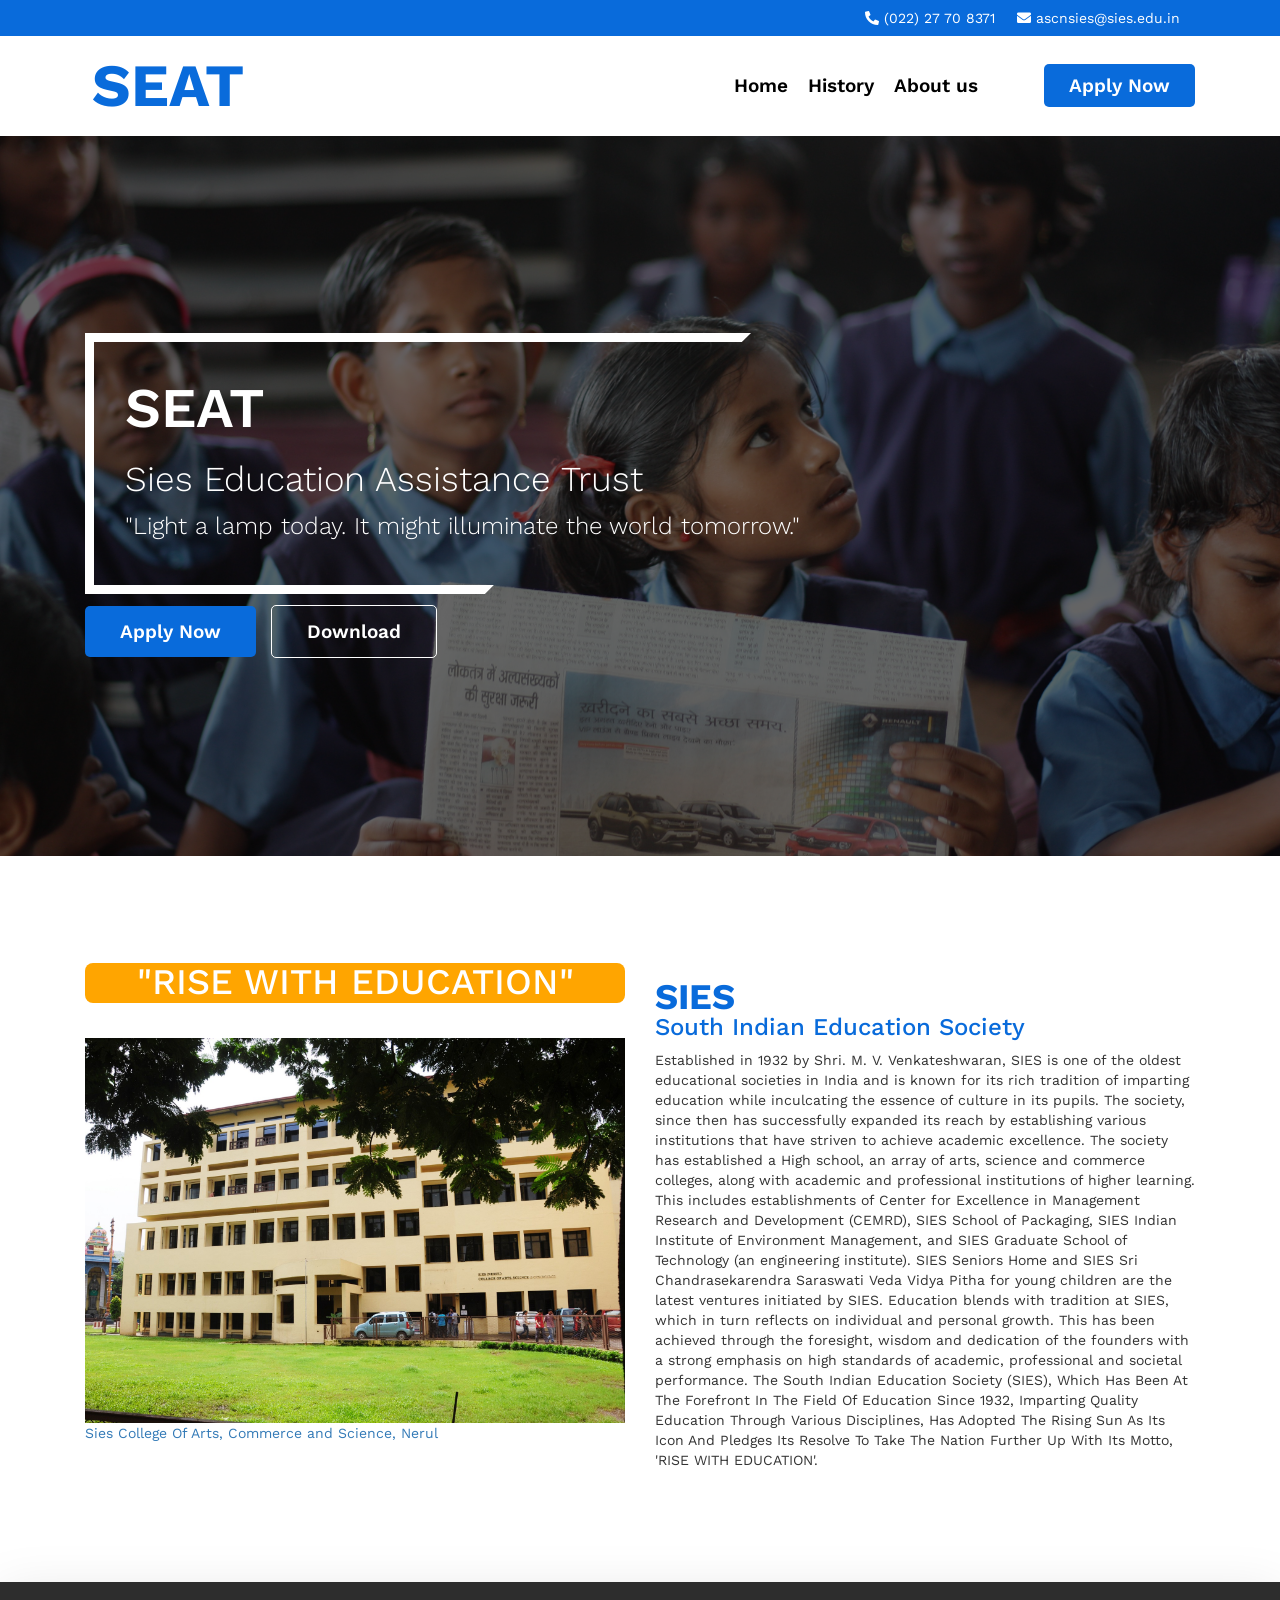
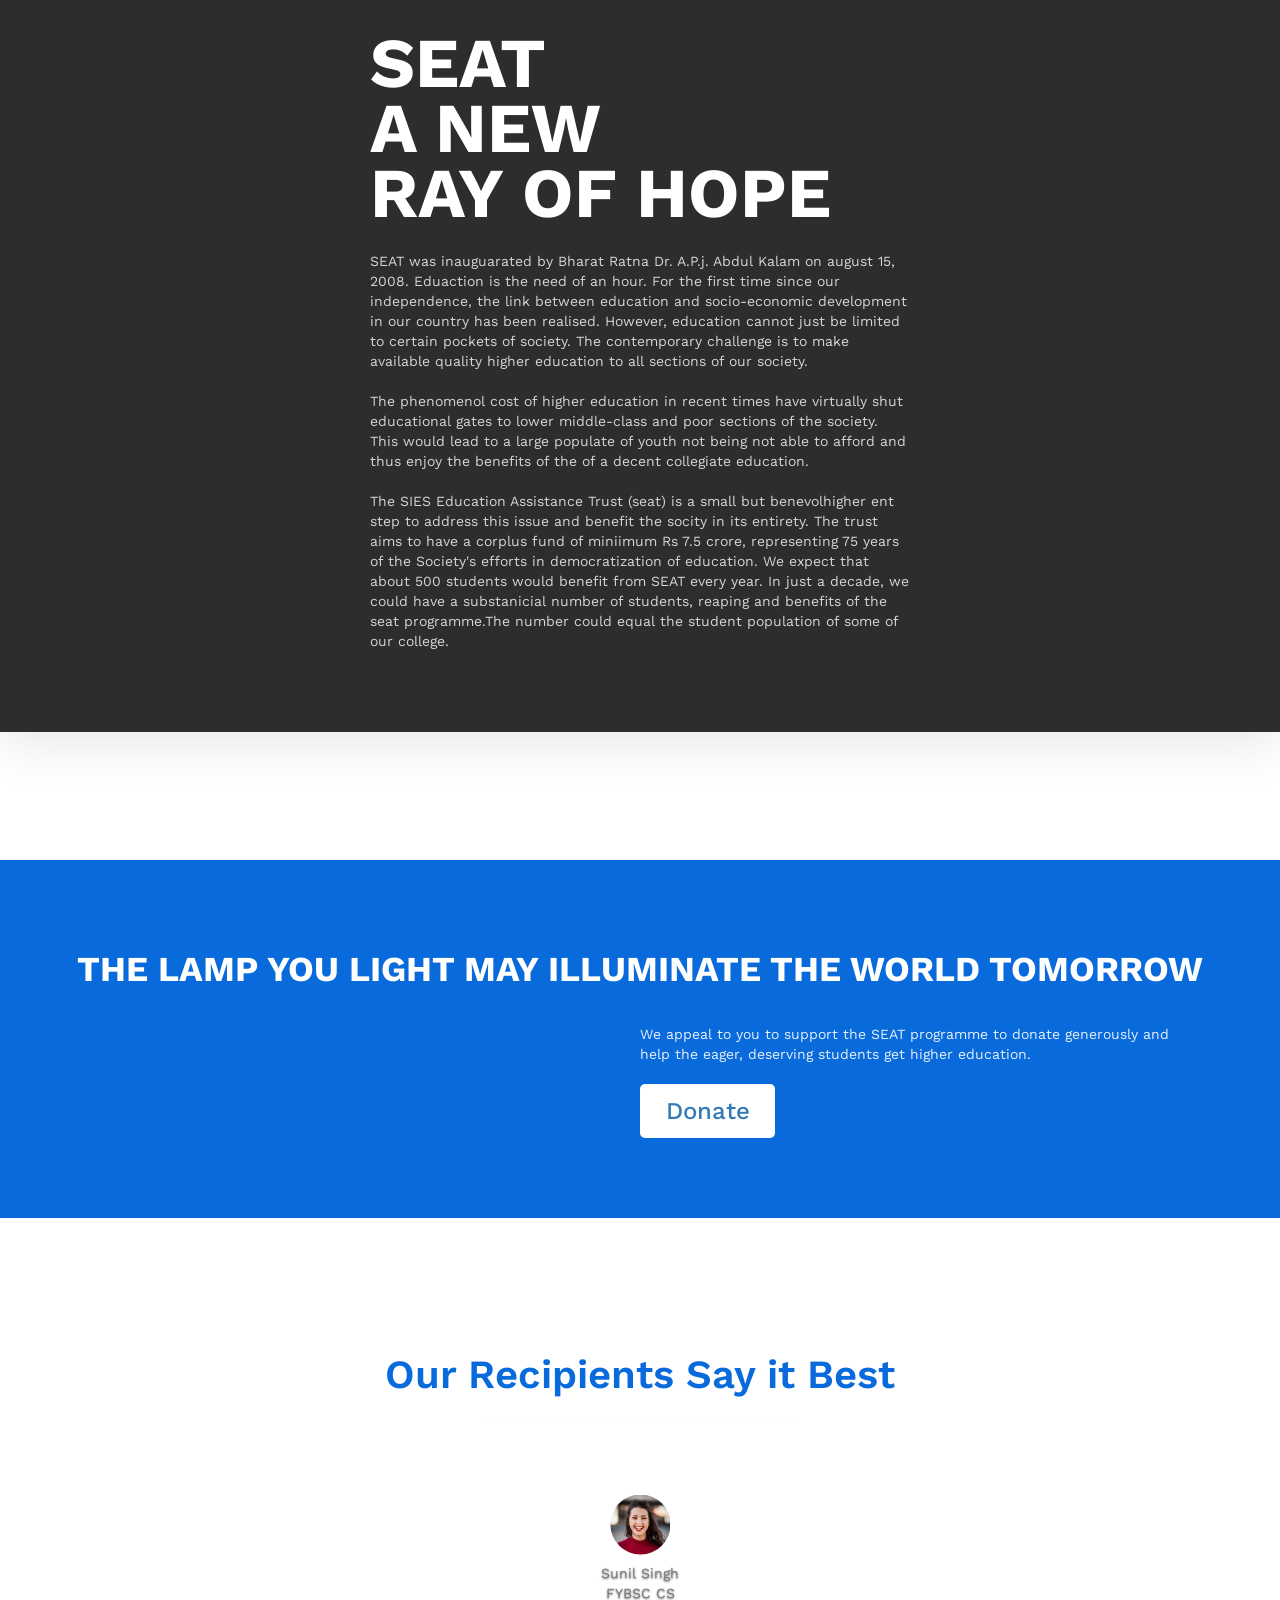
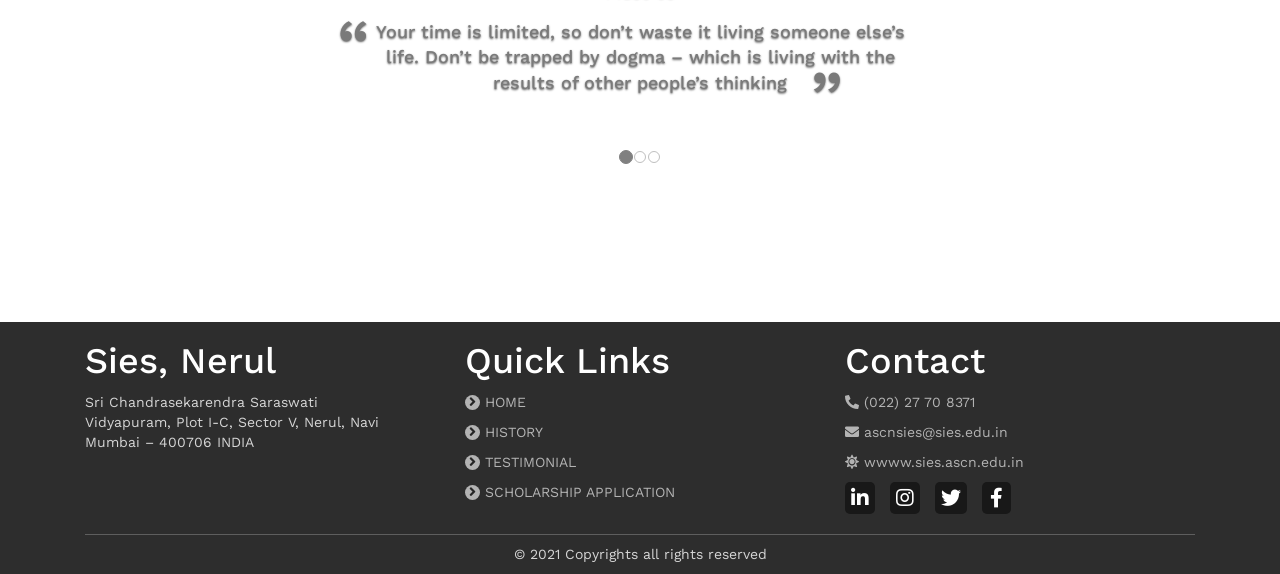
<file: index.html>
<!DOCTYPE html>
<html lang="en">

<head>
    <meta charset="UTF-8" />
    <meta http-equiv="X-UA-Compatible" content="IE=edge" />
    <meta name="viewport" content="width=device-width, initial-scale=1.0" />
    <title>Seat</title>

    <!-- 
        Fontawesome icons
     -->
    <link rel="stylesheet" href="https://cdnjs.cloudflare.com/ajax/libs/font-awesome/5.15.4/css/all.min.css"
        integrity="sha512-1ycn6IcaQQ40/MKBW2W4Rhis/DbILU74C1vSrLJxCq57o941Ym01SwNsOMqvEBFlcgUa6xLiPY/NS5R+E6ztJQ=="
        crossorigin="anonymous" referrerpolicy="no-referrer" />


    <!-- 
        Custom css
    -->
    <link rel="stylesheet" href="css/index.css">


    <!-- 
        Bootstrap 
     -->
    <link href="https://cdn.jsdelivr.net/npm/bootstrap@5.0.2/dist/css/bootstrap.min.css" rel="stylesheet"
        integrity="sha384-EVSTQN3/azprG1Anm3QDgpJLIm9Nao0Yz1ztcQTwFspd3yD65VohhpuuCOmLASjC" crossorigin="anonymous">

    <!-- 
        Google fonts
     -->
    <link rel="preconnect" href="https://fonts.googleapis.com">
    <link rel="preconnect" href="https://fonts.gstatic.com" crossorigin>
    <link
        href="https://fonts.googleapis.com/css2?family=Work+Sans:ital,wght@0,100;0,200;0,300;0,400;0,500;0,600;0,700;1,200&display=swap"
        rel="stylesheet">


    <!-- 
        Owl Carousel for home page slider 
     -->
    <link rel='stylesheet' href='https://cdnjs.cloudflare.com/ajax/libs/OwlCarousel2/2.3.4/assets/owl.carousel.min.css'>
    <link rel='stylesheet'
        href='https://cdnjs.cloudflare.com/ajax/libs/OwlCarousel2/2.3.4/assets/owl.theme.default.css'>
    <link rel='stylesheet' href='https://cdnjs.cloudflare.com/ajax/libs/animate.css/3.7.0/animate.min.css'>
    <link rel='stylesheet' href='https://cdnjs.cloudflare.com/ajax/libs/twitter-bootstrap/4.3.1/css/bootstrap.min.css'>


    <!-- 
         Owl Crousel for testimonial Section
      -->
    <link rel='stylesheet' href='https://fontawesome.io/assets/font-awesome/css/font-awesome.css'>
    <link rel='stylesheet' href='https://maxcdn.bootstrapcdn.com/bootstrap/3.3.6/css/bootstrap.min.css'>
    <link rel='stylesheet' href='https://cdnjs.cloudflare.com/ajax/libs/animate.css/3.5.2/animate.min.css'>


</head>

<body>

    <!-- 
        Home Page Top header
     -->
    <div class="init-header-top" id="home">
        <div class="container">
            <div class="row">
                <div class="init-header-top-content">
                    <a href="#call"><i class="fas fa-phone-alt init-shift"></i></i>(022) 27 70 8371</a>
                    <a href="#email"><i class="fas fa-envelope init-shift" id="ad"></i>ascnsies@sies.edu.in</a>
                </div>
            </div>
        </div>
    </div>



    <!-- 
        Home Page Navigation Bar 
     -->
    <div class="init-nav-header">
        <div class="container">
            <div class="row">
                <div class="col-6 col-sm-6 col-md-3 col-lg-3 col-xl-3 col-xxl-3 logo">
                    <p class="my-auto">SEAT</p>
                </div>
                <div
                    class="col-6 col-sm-6 col-md-9 col-xl-9 col-xxl-9 d-flex flex-row  justify-content-end align-items-center">
                    <div class="init-nav">
                        <ul class="my-auto">
                            <li>
                                <a href="#home">Home</a>
                            </li>
                            <li>
                                <a href="#history">History</a>
                            </li>
                            <li>
                                <a href="#about">About us</a>
                            </li>
                        </ul>
                    </div>
                    <div class="init-apply-btn">
                        <a href="signup.php">Apply Now</a>
                    </div>
                </div>
            </div>
        </div>
    </div>



    <!-- 
        Home Page Slider usign owl crousel 
     -->
    <header>
        <div class="owl-carousel owl-theme">
            <div class="item">
                <img src="potrait/students.jpg" alt="images not found">
                <div class="cover">
                    <div class="container">
                        <div class="header-content">
                            <div class="line"></div>
                            <h2>SEAT</h2>
                            <h1>Sies Education Assistance Trust</h1>
                            <h4>"Light a lamp today. It might illuminate the world tomorrow."</h4>
                        </div>
                        <div class="init-home-btn">
                            <a href="signup.php">Apply Now</a>
                        </div>
                        <div class="init-home-down-btn mx-3">
                            <a href="potrait/Seat_Scholarship_form.pdf" download="Seat_Scholarship-form">Download</a>
                        </div>
                    </div>
                </div>
            </div>
            <div class="item">
                <img src="potrait/edit.jpg" alt="images not found">
                <div class="cover">
                    <div class="container">
                        <div class="header-content">
                            <div class="line animated bounceInLeft"></div>
                            <h2>SIES</h2>
                            <h1>Rise With Education</h1>
                            <h4>Education is like the Morning Sun. As the Sun rises and brightens up the entire
                                stratosphere, so does right education</h4>
                        </div>
                        <div class="init-home-btn">
                            <a href="signup.php">Apply Now</a>
                        </div>
                        <div class="init-home-down-btn mx-3">
                            <a href="potrait/Seat_Scholarship_form.pdf" download="Seat_Scholarship-form">Download</a>
                        </div>
                    </div>
                </div>
            </div>
        </div>
    </header>



    <!-- 
        About Sies short Section
     -->
    <div class="init-history" id="history">
        <div class="container">
            <div class="row">
                <div class="col-12 col-sm-12 col-md-6 col-lg-6 col-xl-6 col-xxl-6">
                    <h1 class="text-center my-2 init-history-head">"RISE WITH EDUCATION"</h1>
                    <figure>
                        <img src="potrait/col.jpg" alt="" class="img-fluid mt-5">
                    </figure>
                    <a href="http://www.siesascn.edu.in/" class="figure-caption-head">Sies College Of Arts, Commerce and
                        Science, Nerul</a>
                </div>
                <div class="init-history-content col-12 col-sm-12 col-md-6 col-lg-6 col-xl-6 col-xxl-6">
                    <h1>SIES</h1>
                    <h3>South Indian Education Society</h3>
                    <p>Established in 1932 by Shri. M. V. Venkateshwaran, SIES is one of the oldest educational
                        societies in India and is
                        known for its rich tradition of imparting education while inculcating the essence of culture in
                        its pupils.
                        The society, since then has successfully expanded its reach by establishing various institutions
                        that have striven
                        to achieve academic excellence. The society has established a High school, an array of arts,
                        science and commerce colleges, along with academic
                        and professional institutions of higher learning. This includes establishments of Center for
                        Excellence in Management
                        Research and Development (CEMRD), SIES School of Packaging, SIES Indian Institute of Environment
                        Management, and SIES
                        Graduate School of Technology (an engineering institute). SIES Seniors Home and SIES Sri
                        Chandrasekarendra Saraswati
                        Veda Vidya Pitha for young children are the latest ventures initiated by SIES. Education blends
                        with tradition at
                        SIES, which in turn reflects on individual and personal growth. This has been achieved through
                        the foresight,
                        wisdom and dedication of the founders with a strong emphasis on high standards of academic,
                        professional and
                        societal performance. The South Indian Education Society (SIES), Which Has Been At The Forefront
                        In The Field Of Education Since 1932,
                        Imparting Quality Education Through Various Disciplines, Has Adopted The Rising Sun As Its Icon
                        And Pledges
                        Its Resolve To Take The Nation Further Up With Its Motto, 'RISE WITH EDUCATION'.
                    </p>
                </div>
            </div>
        </div>
    </div>


    <!-- 
        About Seat Section
     -->
    <div class="init-seat-section" id="about">
        <div class="container">
            <div class="row">
                <div class="col-10 col-sm-10 col-md-6 col-lg-6 col-xl-6 init-seat-header m-auto">
                    <h1>SEAT</h1>
                    <P>A NEW</P>
                    <h2>RAY OF HOPE</h2>
                </div>
            </div>
        </div>
        <div class="container">
            <div class="row">
                <div class="col-12 col-sm-12 col-md-6 col-lg-6 col-xl-6 col-xxl-6 init-seat-content m-auto">
                    <p>SEAT was inauguarated by Bharat Ratna Dr. A.P.j. Abdul Kalam on august 15, 2008.
                        Eduaction is the need of an hour. For the first time since our independence, the link between
                        education and socio-economic development in our country has been realised. However, education
                        cannot just be limited to certain pockets of society. The contemporary challenge is to make
                        available quality higher education to all sections of our society.</p>
                    <p>The phenomenol cost of higher education in recent times have virtually shut educational gates to
                        lower middle-class and poor sections of the society. This would lead to a large populate of
                        youth not being not able to afford and thus enjoy the benefits of the of a decent collegiate
                        education.</p>
                    <p class="init-seat-para">The SIES Education Assistance Trust (seat) is a small but benevolhigher
                        ent step
                        to address this issue
                        and benefit the socity in its entirety. The trust aims to have a corplus fund of miniimum Rs 7.5
                        crore, representing 75 years of the Society's efforts in democratization of education. We expect
                        that about 500 students would benefit from SEAT every year. In just a decade, we could have a
                        substanicial number of students, reaping and benefits of the seat programme.The number could
                        equal the student population of some of our college.
                    </p>
                </div>
            </div>
        </div>
    </div>



    <!-- 
        Appeal section 
     -->
    <div class="init-appeal-section">
        <div class="init-appeal-content">
            <h4>THE LAMP YOU LIGHT MAY ILLUMINATE THE WORLD TOMORROW</h4>
            <p>We appeal to you to support the SEAT programme to donate generously and help the eager, deserving
                students
                get higher education.
            </p>
            <div class="donate-btn my-5">
                <a href="#donate">Donate</a>
            </div>
        </div>
    </div>



    <!-- 
        Testimonial Section
     -->
    <div class="init-testimonial" id="testimonial">
        <div class="init-testimonial-head">
            <p class="mx-auto text-center">Our Recipients Say it Best</p>
            <hr class="mx-auto init-width-dimension">
        </div>
        <div id="img-carousel" data-ride="carousel" class="carousel slide">
            <ol class="carousel-indicators">
                <li data-target="#img-carousel" data-slide-to="0" class="active"></li>
                <li data-target="#img-carousel" data-slide-to="1"></li>
                <li data-target="#img-carousel" data-slide-to="2"></li>
            </ol>
            <div role="listbox" class="carousel-inner">
                <div class="item active">
                    <div class="carousel-caption">
                        <div class="init-testimonial-profile mx-auto">
                            <figure>
                                <img class="animated fadeInRight" src="potrait/new1.jpg" alt="">
                            </figure>
                            
                        </div>
                        <div class="name animated fadeInRight">Sunil Singh</div>
                        <div class="desc animated fadeInRight">FYBSC CS</div>
                        <p class="animated fadeInRight">Your time is limited, so don’t waste it living someone else’s
                            life. Don’t be trapped by dogma – which is living with the results of other people’s
                            thinking</p>
                    </div>
                </div>
                <div class="item">
                    <div class="carousel-caption">
                        <div class="init-testimonial-profile mx-auto ">
                            <figure>
                                <img class=" animated fadeInRight" src="potrait/new1.jpg" alt="">
                            </figure>
                        </div>
                        <div class="name animated fadeInRight">Sunil Singh</div>
                        <div class="desc animated fadeInRight">FYBSC CS</div>
                        <p class="animated fadeInRight">Your time is limited, so don’t waste it living someone else’s
                            life. Don’t be trapped by dogma – which is living with the results of other people’s
                            thinking</p>
                    </div>
                </div>
                <div class="item">
                    <div class="carousel-caption">
                        <div class="init-testimonial-profile mx-auto ">
                            <figure>
                                <img class="animated fadeInRight" src="potrait/new1.jpg" alt="">
                            </figure>
                        </div>
                        <div class="name animated fadeInRight">Sunil Singh</div>
                        <div class="desc animated fadeInRight">FYBSC CS</div>
                        <p class="animated fadeInRight">Your time is limited, so don’t waste it living someone else’s
                            life. Don’t be trapped by dogma – which is living with the results of other people’s
                            thinking
                        </p>
                    </div>
                </div>
            </div>
            <a href="#img-carousel" role="button" data-slide="prev" class="left carousel-control"><i aria-hidden="true"
                    class="fa fa-chevron-left"></i><span class="sr-only">Previous</span></a>
            <a href="#img-carousel" role="button" data-slide="next" class="right carousel-control"><i aria-hidden="true"
                    class="fa fa-chevron-right"></i><span class="sr-only">Next</span></a>
        </div>
    </div>



    <!-- 
        Footer
     -->
    <footer>
        <div class="container">
            <div class="row">
                <div class="col-12 col-sm-12 col-md-4 col-lg-4 col-xl-4 col-xxlg init-footer-content">
                    <h1>Sies, Nerul</h1>
                    <P class="pr-5">Sri Chandrasekarendra Saraswati Vidyapuram, Plot I-C, Sector V, Nerul, Navi Mumbai – 400706
                        INDIA</P>
                </div>
                <div class="col-12 col-sm-12 col-md-4 col-lg-4 col-xl-4 col-xxlg init-footer-content">
                    <h1>Quick Links</h1>
                    <p><a class="init-footer-links" href="#home"><i class="fas fa-angle-right"></i> HOME</a></P>
                    <p><a class="init-footer-links" href="#history"><i class="fas fa-angle-right"></i> HISTORY</a></P>
                    <p><a class="init-footer-links"  href="#testimonial"><i class="fas fa-angle-right"></i> TESTIMONIAL</a></P>
                    <p><a class="init-footer-links"  href="#apply"><i class="fas fa-angle-right"></i> SCHOLARSHIP APPLICATION</a></P> 
                </div>
                <div class="col-12 col-sm-12 col-md-4 col-lg-4 col-xl-4 col-xxlg init-footer-content init-footer-contact">
                    <h1>Contact</h1>
                    <p><a href="#call"><i class="fas fa-phone-alt"></i></i> (022) 27 70 8371</a></p>
                    <p><a href="#email"><i class="fas fa-envelope"></i> ascnsies@sies.edu.in</a></p>
                    <p><a href="http://www.siesascn.edu.in/"><i class="fas fa-sun"></i> wwww.sies.ascn.edu.in</a></p>
                    <div class="init-social-icons">
                        <a class="init-footer-icons" href=""><i class="fab fa-linkedin-in link"></i></a>
                        <a class="init-footer-icons ml-3" href=""><i class="fab fa-instagram insta"></i></a>
                        <a class="init-footer-icons ml-3" href=""><i class="fab fa-twitter tweet"></i></a>
                        <a class="init-footer-icons ml-3" href=""><i class="fab fa-facebook-f face"></i></a>
                    </div>
                </div>
            </div>
            <hr class="init-footer-width">
            <p class="init-footer-reserved text-center">&#169 2021 Copyrights all rights reserved</p>
        </div>
    </footer>
    
            



    <!--
        Bootstrap Bundle with Popper optional with bootstrap 5 
     -->
    <script src="https://cdn.jsdelivr.net/npm/bootstrap@5.0.2/dist/js/bootstrap.bundle.min.js"
        integrity="sha384-MrcW6ZMFYlzcLA8Nl+NtUVF0sA7MsXsP1UyJoMp4YLEuNSfAP+JcXn/tWtIaxVXM"
        crossorigin="anonymous"></script>

    <!-- 
        For Home page slider 
     -->
    <script src='https://cdnjs.cloudflare.com/ajax/libs/jquery/3.3.1/jquery.min.js'></script>
    <script src='https://cdnjs.cloudflare.com/ajax/libs/OwlCarousel2/2.3.4/owl.carousel.js'></script>
    <script src='https://cdnjs.cloudflare.com/ajax/libs/twitter-bootstrap/4.3.1/js/bootstrap.min.js'></script>


    <!-- 
        Extenal Custom javascript File 
     -->
    <script src="script.js"></script>


    <!-- 
        For Testimonial slider
     -->
    <script src='https://code.jquery.com/jquery-2.2.4.min.js'></script>
    <script src='https://cdnjs.cloudflare.com/ajax/libs/twitter-bootstrap/3.3.7/js/bootstrap.min.js'></script>
</body>

</html>
</file>
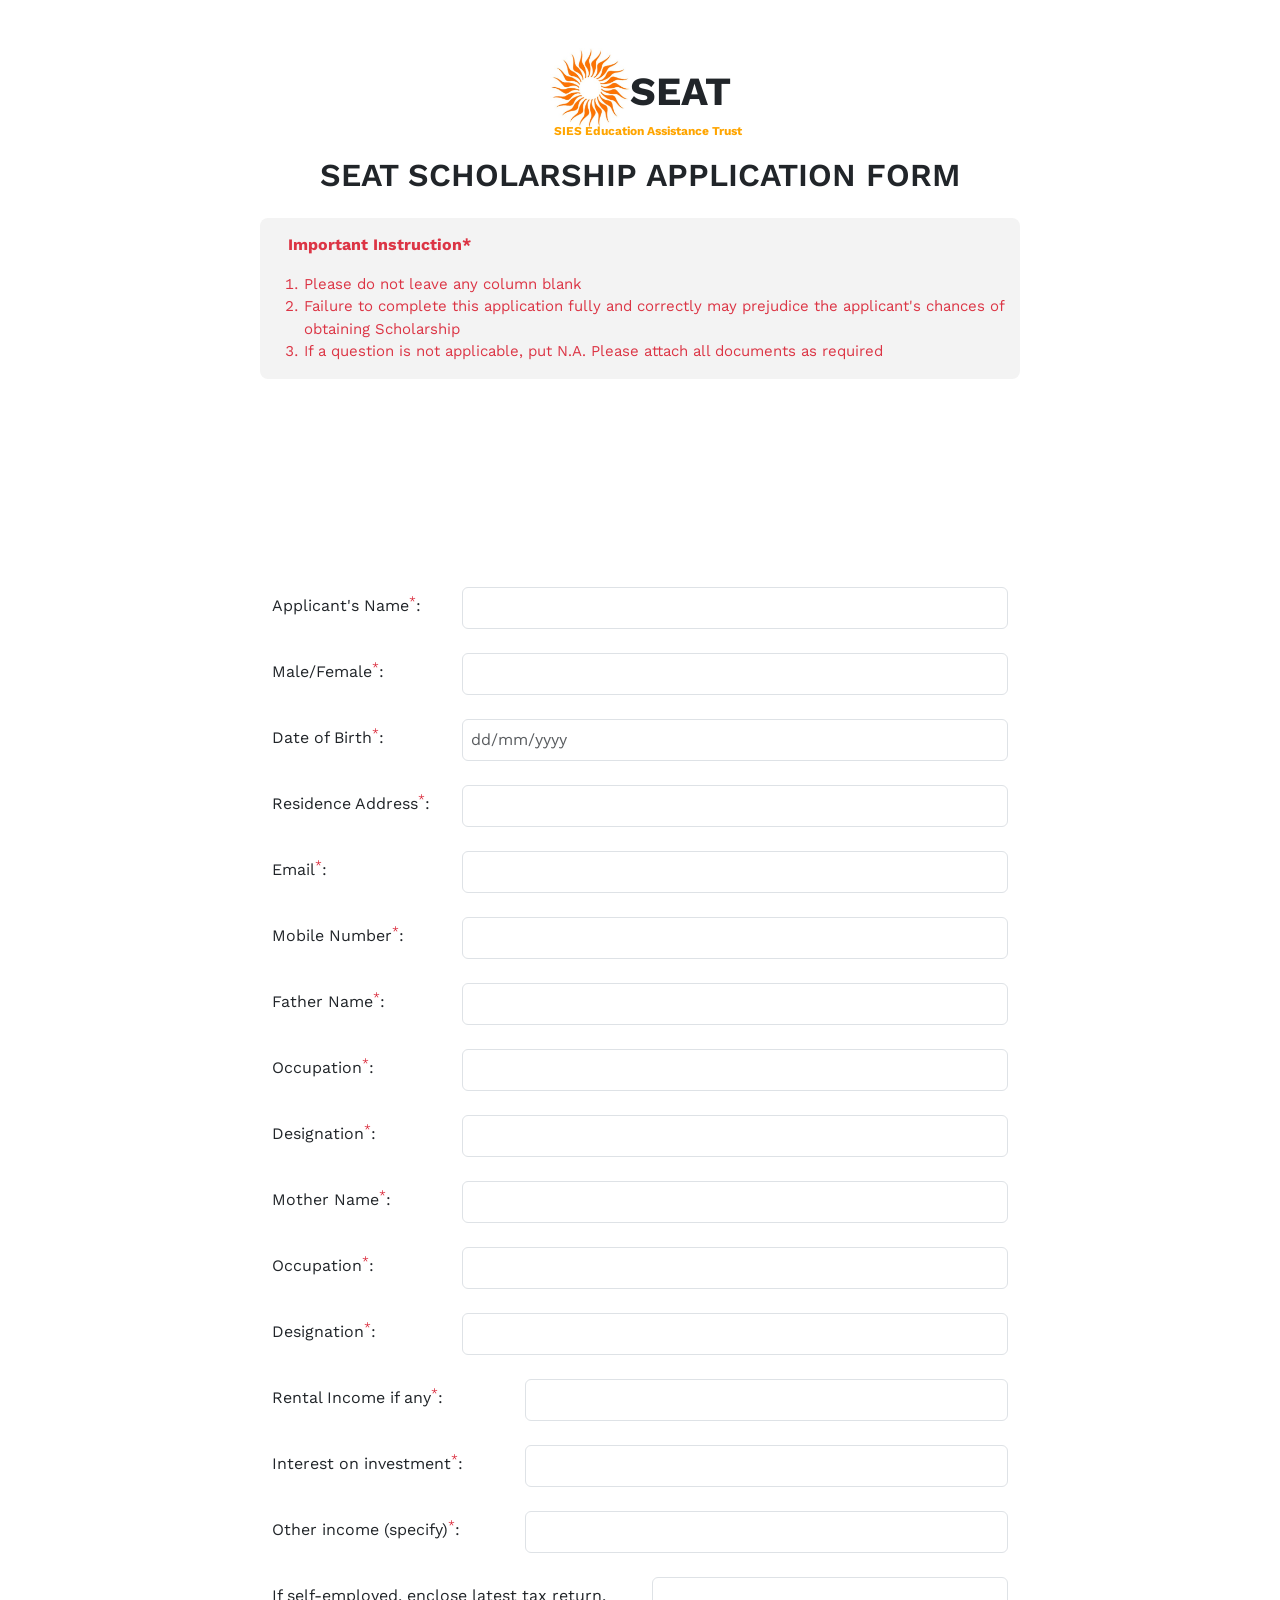
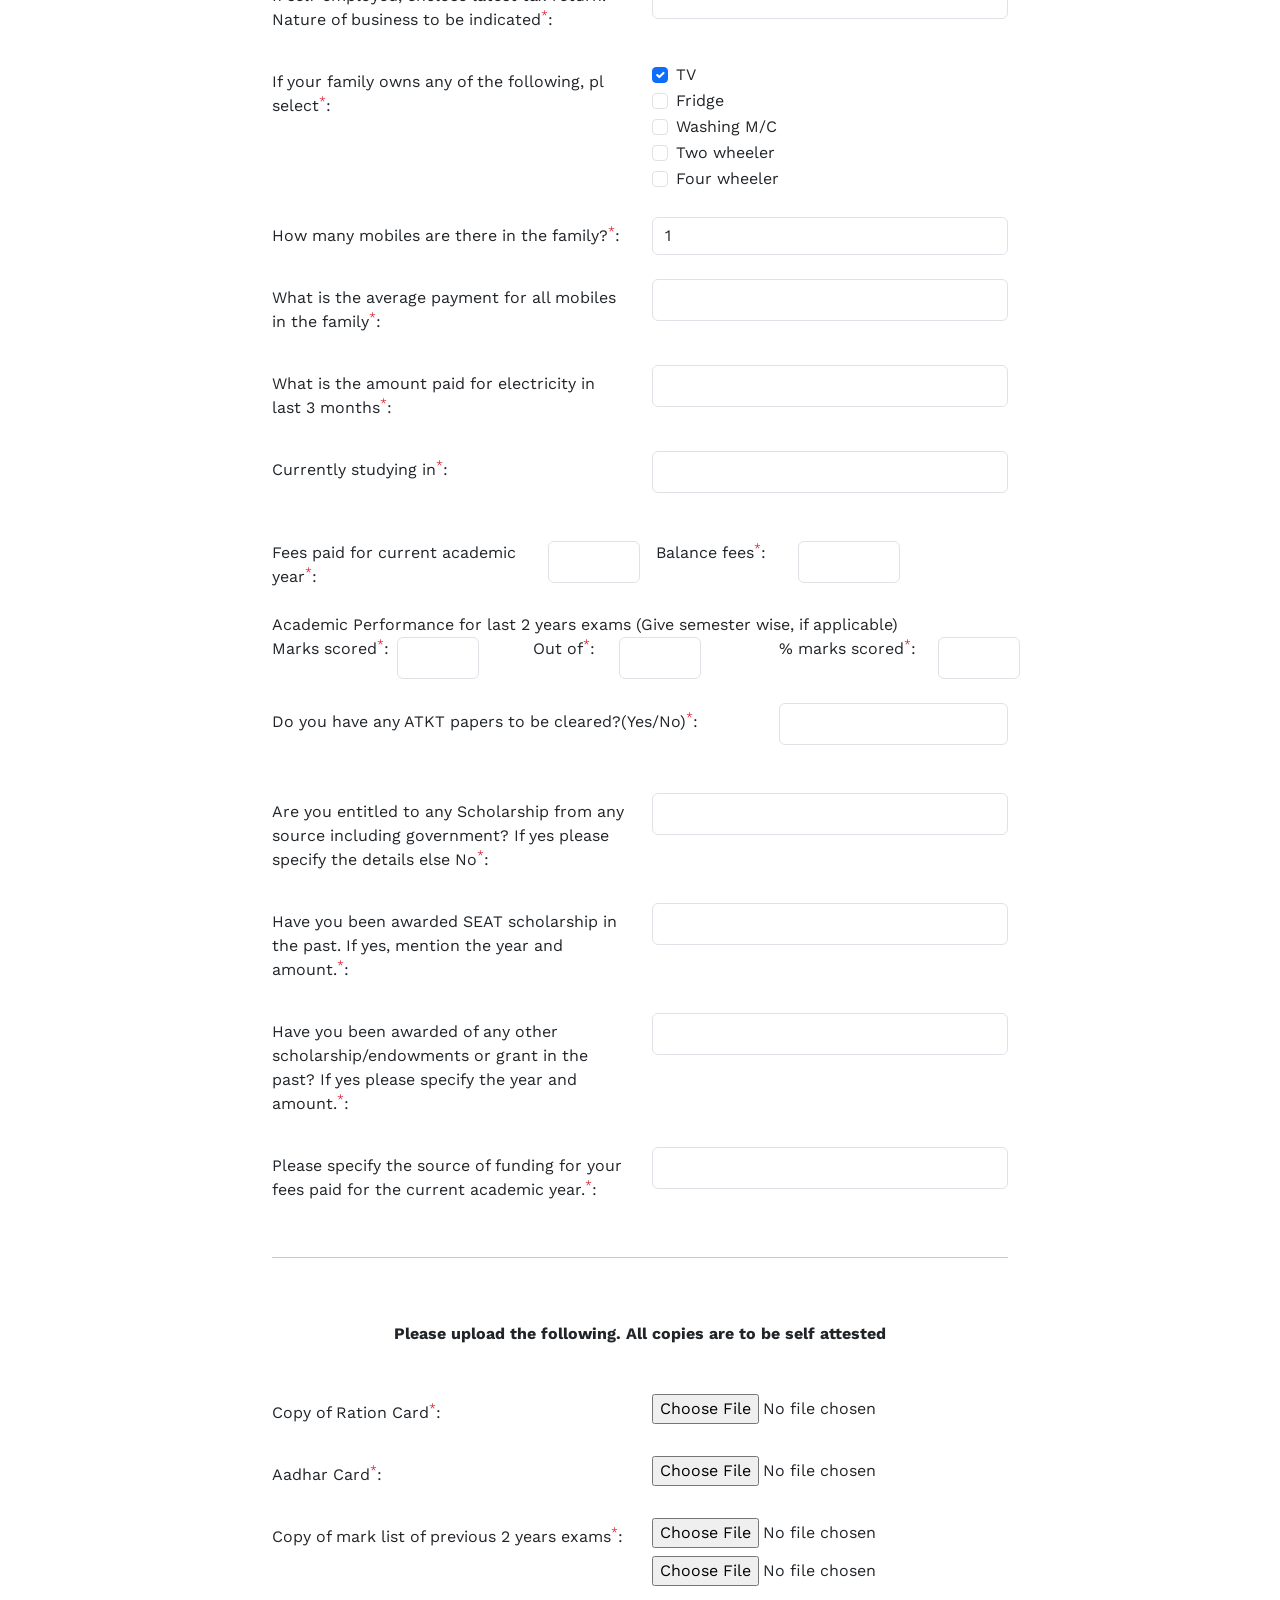
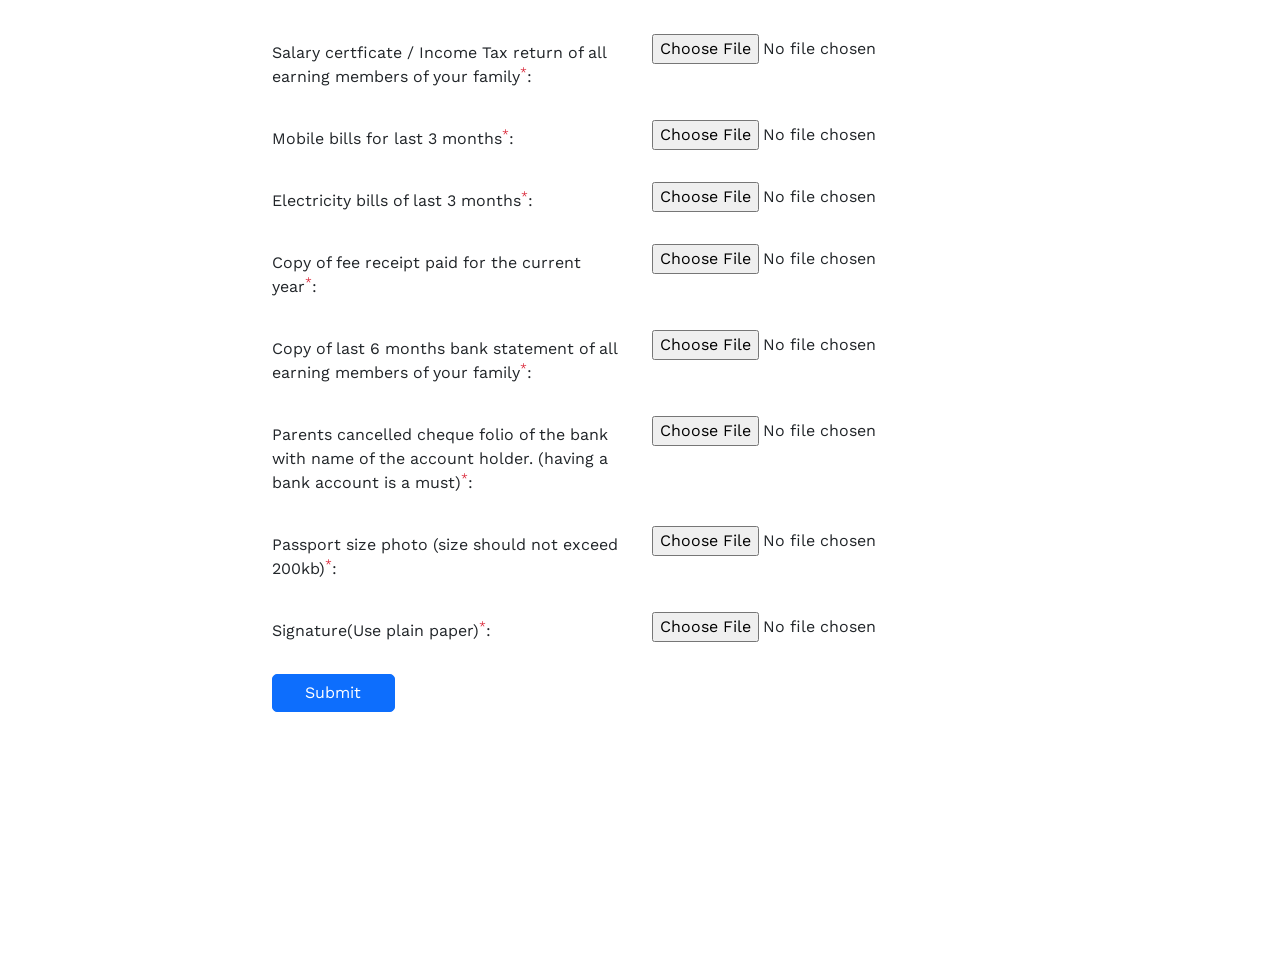
<file: application.html>
<!DOCTYPE html>
<html lang="en">

<head>
    <meta charset="UTF-8">
    <meta http-equiv="X-UA-Compatible" content="IE=edge">
    <meta name="viewport" content="width=device-width, initial-scale=1.0">
    <title>seat application</title>

    <!-- 
        Fontawesome icons
     -->
    <link rel="stylesheet" href="https://cdnjs.cloudflare.com/ajax/libs/font-awesome/5.15.4/css/all.min.css"
        integrity="sha512-1ycn6IcaQQ40/MKBW2W4Rhis/DbILU74C1vSrLJxCq57o941Ym01SwNsOMqvEBFlcgUa6xLiPY/NS5R+E6ztJQ=="
        crossorigin="anonymous" referrerpolicy="no-referrer" />


    <!-- 
        Custom css
    -->
    <link rel="stylesheet" href="css/index.css">


    <!-- 
        Bootstrap 
     -->
    <link href="https://cdn.jsdelivr.net/npm/bootstrap@5.0.2/dist/css/bootstrap.min.css" rel="stylesheet"
        integrity="sha384-EVSTQN3/azprG1Anm3QDgpJLIm9Nao0Yz1ztcQTwFspd3yD65VohhpuuCOmLASjC" crossorigin="anonymous">

    <!-- 
        Google fonts
     -->
    <link rel="preconnect" href="https://fonts.googleapis.com">
    <link rel="preconnect" href="https://fonts.gstatic.com" crossorigin>
    <link
        href="https://fonts.googleapis.com/css2?family=Work+Sans:ital,wght@0,100;0,200;0,300;0,400;0,500;0,600;0,700;1,200&display=swap"
        rel="stylesheet">
</head>

<body>
    <div class="init-app-titl mt-5">
        <div class="container">
            <div class="row">
                <div class="init-app-title-top col-sm-10 col-md-6 mx-auto">
                    <div class="init-app-img">
                        <figure>
                            <img src="potrait/slogo.jpg" alt="">
                        </figure>
                    </div>
                    <div class="init-app-title-name">
                        <h1>SEAT</h1>
                    </div>
                </div>
                <div class="init-app-sm-title col-md-12">
                    <p class="text-center">SIES Education Assistance Trust</p>
                </div>
                <div class="init-app-head col-sm-10 col-md-12">
                    <h2 class="text-center ">SEAT SCHOLARSHIP APPLICATION FORM</h2>
                </div>
            </div>
        </div>
        <div class="container">
            <div class="row">
                <div class="init-app-instruction-section col-sm-6 col-md-8 mx-auto my-3">
                    <div class="init-app-instruction-title">
                        <P class="text-danger mx-3">Important Instruction*</P>
                    </div>
                    <div class="init-inst-num">
                        <ol class="text-danger">
                            <li>Please do not leave any column blank</li>
                            <li>Failure to complete this application fully and correctly may prejudice the applicant's
                                chances of obtaining Scholarship</li>
                            <li>If a question is not applicable, put N.A. Please attach all documents as required</li>
                        </ol>
                    </div>
                </div>
            </div>
        </div>
    </div>

    <div class="init-app-form-1">
        <form action="" method="post" class="hello init-app-form">
            <div class="container">
                <div class="row">
                    <div class="init-form-dimesion col-sm-6 col-md-8  mx-auto">

                        <div class="form-group row mb-4">
                            <label for="nameof" class="col-sm-3 col-form-label">Applicant's Name<sup
                                    class="text-danger">*</sup>:</label>
                            <div class="col-sm-9">
                                <input type="text" class="form-control p-2  border border-1" id="nameof"  name="applicant" required>
                            </div>
                        </div>

                        <div class="form-group row  mb-4">
                            <label  class="col-sm-3 col-form-label">Male/Female<sup
                                    class="text-danger">*</sup>:</label>
                            <div class="col-sm-9">
                                <input type="text" class="form-control p-2 border border-1" name="gender" required>
                            </div>
                        </div>

                        <div class="form-group row  mb-4">
                            <label  class="col-sm-3 col-form-label">Date of Birth<sup
                                    class="text-danger">*</sup>:</label>
                            <div class="col-sm-9">
                                <input type="text" class="form-control p-2 border border-1"  name="dob" placeholder="dd/mm/yyyy"  required>
                            </div>
                        </div>

                        <div class="form-group row  mb-4">
                            <label for="inputtext3" class="col-sm-3 col-form-label">Residence Address<sup
                                    class="text-danger">*</sup>:</label>
                            <div class="col-sm-9">
                                <input type="text" class="form-control p-2 border border-1" id="inputtext3"  name="address" required>
                            </div>
                        </div>

                        <div class="form-group row  mb-4">
                            <label for="email" class="col-sm-3 col-form-label">Email<sup
                                    class="text-danger">*</sup>:</label>
                            <div class="col-sm-9">
                                <input type="email" class="form-control p-2 border border-1" id="email" name="email" required>
                            </div>
                        </div>

                        <div class="form-group row  mb-4">
                            <label  class="col-sm-3 col-form-label">Mobile Number<sup
                                    class="text-danger">*</sup>:</label>
                            <div class="col-sm-9">
                                <input type="text" class="form-control p-2 border border-1" name="contact" required>
                            </div>
                        </div>

                        <div class="form-group row  mb-4">
                            <label  class="col-sm-3 col-form-label">Father Name<sup
                                    class="text-danger">*</sup>:</label>
                            <div class="col-sm-9">
                                <input type="text" class="form-control p-2 border border-1"  name="father" required>
                            </div>
                        </div>

                        <div class="form-group row  mb-4">
                            <label  class="col-sm-3 col-form-label">Occupation<sup
                                    class="text-danger">*</sup>:</label>
                            <div class="col-sm-9">
                                <input type="text" class="form-control p-2 border border-1"  name="foccupation" required>
                            </div>
                        </div>

                        <div class="form-group row  mb-4">
                            <label  class="col-sm-3 col-form-label">Designation<sup
                                    class="text-danger">*</sup>:</label>
                            <div class="col-sm-9">
                                <input type="text" class="form-control p-2 border border-1"  name="fdesignation" required>
                            </div>
                        </div>

                        <div class="form-group row  mb-4">
                            <label  class="col-sm-3 col-form-label">Mother Name<sup
                                    class="text-danger">*</sup>:</label>
                            <div class="col-sm-9">
                                <input type="text" class="form-control p-2 border border-1"  name="mother" required>
                            </div>
                        </div>

                        <div class="form-group row  mb-4">
                            <label  class="col-sm-3 col-form-label">Occupation<sup
                                    class="text-danger">*</sup>:</label>
                            <div class="col-sm-9">
                                <input type="text" class="form-control p-2 border border-1"  name="moccupation" required>
                            </div>
                        </div>

                        <div class="form-group row  mb-4">
                            <label  class="col-sm-3 col-form-label">Designation<sup
                                    class="text-danger">*</sup>:</label>
                            <div class="col-sm-9">
                                <input type="text" class="form-control p-2 border border-1"  name="mdesignation" required>
                            </div>
                        </div>

                        <div class="form-group row  mb-4">
                            <label  class="col-sm-4 col-form-label">Rental Income if any<sup
                                    class="text-danger">*</sup>:</label>
                            <div class="col-sm-8">
                                <input type="text" class="form-control p-2 border border-1"  name="rent" required>
                            </div>
                        </div>
                        <div class="form-group row  mb-4">
                            <label  class="col-sm-4 col-form-label">Interest on investment<sup
                                    class="text-danger">*</sup>:</label>
                            <div class="col-sm-8">
                                <input type="text" class="form-control p-2 border border-1"  name="interest" required>
                            </div>
                        </div>

                        <div class="form-group row  mb-4">
                            <label  class="col-sm-4 col-form-label">Other income (specify)<sup
                                    class="text-danger">*</sup>:</label>
                            <div class="col-sm-8">
                                <input type="text" class="form-control p-2 border border-1"  name="other" required>
                            </div>
                        </div>

                        <div class="form-group row  mb-4">
                            <label  class="col-sm-6 col-form-label">If self-employed, enclose latest
                                tax return. Nature of business to be indicated<sup class="text-danger">*</sup>:</label>
                            <div class="col-sm-6">
                                <input type="text" class="form-control p-2 border border-1"  name="taxreturn" required>
                            </div>
                        </div>

                        <div class="form-group row  mb-4">
                            <label  class="col-sm-6 col-form-label">If your family owns any of the
                                following, pl select<sup class="text-danger">*</sup>:</label>
                            <div class="col-sm-6">
                                <fieldset class="form-group">
                                    <div class="row">
                                        <div class="col-sm-10">
                                            <div class="form-check">
                                                <input class="form-check-input" type="checkbox" name="tv"
                                                     value="option1" checked>
                                                <label class="form-check-label">
                                                    TV
                                                </label>
                                            </div>
                                            <div class="form-check">
                                                <input class="form-check-input" type="checkbox" name="fridge"
                                                     value="option2">
                                                <label class="form-check-label">
                                                    Fridge
                                                </label>
                                            </div>
                                            <div class="form-check">
                                                <input class="form-check-input" type="checkbox" name="washing" value="option3">
                                                <label class="form-check-label">
                                                    Washing M/C
                                                </label>
                                            </div>
                                            <div class="form-check">
                                                <input class="form-check-input" type="checkbox" name="two" value="option4">
                                                <label class="form-check-label">
                                                    Two wheeler
                                                </label>
                                            </div>
                                            <div class="form-check">
                                                <input class="form-check-input" type="checkbox" name="four" value="option5">
                                                <label class="form-check-label">
                                                    Four wheeler
                                                </label>
                                            </div>


                                        </div>
                                    </div>
                                </fieldset>
                            </div>

                        </div>
                        <div class="form-group row  mb-4">
                            <label  class="col-sm-6 col-form-label">How many mobiles are there in the
                                family?<sup class="text-danger">*</sup>:</label>
                            <div class="col-sm-6">
                                <select class="form-control">
                                    <option>1</option>
                                    <option>2</option>
                                    <option>3</option>
                                    <option>4</option>
                                    <option>5</option>
                                </select>
                            </div>
                        </div>
                        <div class="form-group row  mb-4">
                            <label  class="col-sm-6 col-form-label">What is the average payment for all
                                mobiles in the family<sup class="text-danger">*</sup>:</label>
                            <div class="col-sm-6">
                                <input type="text" class="form-control p-2 border border-1" name="mobilebill" required>
                            </div>
                        </div>

                    
                        <div class="form-group row  mb-4">
                            <label  class="col-sm-6 col-form-label">What is the amount paid for
                                electricity in last 3 months<sup class="text-danger">*</sup>:</label>
                            <div class="col-sm-6">
                                <input type="text" class="form-control p-2 border border-1 " name="electricbill " required>
                            </div>
                        </div>
                        <div class="form-group row  mb-5">
                            <label  class="col-sm-6 col-form-label">Currently studying in<sup
                                    class="text-danger">*</sup>:</label>
                            <div class="col-sm-6">
                                <input type="text" class="form-control p-2 border border-1" name="std" required>
                            </div>
                        </div>

                        <div class="init-app-fees mb-4">
                            <div class="init-app-left col-md-6">
                                <label for="">Fees paid for current academic year<sup
                                        class="text-danger">*</sup>:</label>
                                <div class="init-app-just col-md-3">
                                    <input type="text" class="form-control p-2 border border-1" name="feepaid" required>
                                </div>

                            </div>
                            <div class="init-app-right col-md-5">
                                <label  class="mx-3">Balance fees<sup class="text-danger">*</sup>:</label>
                                <div class="init-app-just col-md-4 mx-3">
                                    <input type="text" class="form-control p-2 border border-1" name="balance" required>
                                </div>
                            </div>
                        </div>

                        <label>Academic Performance for last 2 years exams (Give semester wise, if
                            applicable)</label>
                        <div class="init-app-fees mb-4">
                            <div class="init-app-left col-md-4">
                                <label >Marks scored<sup
                                        class="text-danger">*</sup>:</label>
                                <div class="init-app-just col-md-4 mx-2">
                                    <input type="text" class="form-control p-2 border border-1"  name="marks" required>
                                </div>
                            </div>
                            <div class="init-app-right col-md-4">
                                <label  class="mx-3">Out of<sup class="text-danger">*</sup>:</label>
                                <div class="init-app-just col-md-4 mx-2">
                                    <input type="text" class="form-control p-2 border border-1" name="outof" required>
                                </div>
                            </div>
                            <div class="init-app-right col-md-4">
                                <label  class="mx-3 col-md-7">% marks scored<sup class="text-danger">*</sup>:</label>
                                <div class="init-app-just col-md-4">
                                    <input type="text" class="form-control p-2 border border-1" name="percent" required>
                                </div>
                            </div>
                        </div>




                        <div class="form-group row  mb-5">
                            <label  class="col-sm-8 col-form-label">Do you have any ATKT papers to be
                                cleared?(Yes/No)<sup class="text-danger">*</sup>:</label>
                            <div class="col-sm-4">
                                <input type="text" class="form-control p-2 border border-1"  name="atkt" required>
                            </div>
                        </div>
                        <div class="form-group row  mb-4">
                            <label  class="col-sm-6 col-form-label">Are you entitled to any Scholarship
                                from any source including government? If yes please specify the details else No<sup
                                    class="text-danger">*</sup>:</label>
                            <div class="col-sm-6">
                                <input type="text" class="form-control p-2 border border-1"  name="otherscholarship" required>
                            </div>
                        </div>
                        <div class="form-group row  mb-4">
                            <label  class="col-sm-6 col-form-label">Have you been awarded SEAT
                                scholarship in the past. If yes, mention the year and amount.<sup
                                    class="text-danger">*</sup>:</label>
                            <div class="col-sm-6">
                                <input type="text" class="form-control p-2 border border-1"  name="seatscholarship" required>
                            </div>
                        </div>
                        <div class="form-group row  mb-4">
                            <label  class="col-sm-6 col-form-label">Have you been awarded of any other
                                scholarship/endowments or grant in the past? If yes please specify the year and
                                amount.<sup class="text-danger">*</sup>:</label>
                            <div class="col-sm-6">
                                <input type="text" class="form-control p-2 border border-1"  name="other2" required>
                            </div>
                        </div>
                        <div class="form-group row  mb-5">
                            <label  class="col-sm-6 col-form-label">Please specify the source of
                                funding for your fees paid for the current academic year.<sup
                                    class="text-danger">*</sup>:</label>
                            <div class="col-sm-6">
                                <input type="text" class="form-control p-2 border border-1"  name="feesfunding" required>
                            </div>
                        </div>
                        <hr>
                        <label for="" class="mt-5 mb-5 mx-auto col-md-12 text-center"><strong>Please upload the
                                following. All copies are to be self attested </strong></label>

                        <div class="form-group row  mb-4">
                            <label  class="col-sm-6 col-form-label">Copy of Ration Card<sup
                                    class="text-danger">*</sup>:</label>
                            <div class="col-sm-6">
                                <input type="file" class="form-control-file mb-2" required>
                            </div>
                        </div>
                        <div class="form-group row  mb-4">
                            <label  class="col-sm-6 col-form-label">Aadhar Card<sup
                                    class="text-danger">*</sup>:</label>
                            <div class="col-sm-6">
                                <input type="file" class="form-control-file mb-2" required>
                            </div>
                        </div>
                        <div class="form-group row  mb-5">
                            <label for="inputtext3" class="col-sm-6 col-form-label">Copy of mark list of previous 2
                                years exams<sup class="text-danger">*</sup>:</label>
                            <div class="col-sm-6">
                                <input type="file" class="form-control-file mb-2" required>
                                <input type="file" class="form-control-file" required>
                            </div>
                        </div>
                        <div class="form-group row  mb-4">
                            <label for="inputtext3" class="col-sm-6 col-form-label">Salary certficate / Income Tax
                                return of all earning members of your family<sup class="text-danger">*</sup>:</label>
                            <div class="col-sm-6">
                                <input type="file" class="form-control-file mb-2" required>
                            </div>
                        </div>
                        <div class="form-group row  mb-4">
                            <label  class="col-sm-6 col-form-label">Mobile bills for last 3 months<sup
                                    class="text-danger">*</sup>:</label>
                            <div class="col-sm-6">
                                <input type="file" class="form-control-file mb-2" required>

                            </div>
                        </div>
                        <div class="form-group row  mb-4">
                            <label class="col-sm-6 col-form-label">Electricity bills of last 3
                                months<sup class="text-danger">*</sup>:</label>
                            <div class="col-sm-6">
                                <input type="file" class="form-control-file mb-2" required>
                            </div>
                        </div>
                        <div class="form-group row  mb-4">
                            <label class="col-sm-6 col-form-label">Copy of fee receipt paid for the
                                current year<sup class="text-danger">*</sup>:</label>
                            <div class="col-sm-6">
                                <input type="file" class="form-control-file mb-2" required>
                            </div>
                        </div>
                        <div class="form-group row  mb-4">
                            <label  class="col-sm-6 col-form-label">Copy of last 6 months bank
                                statement of all earning members of your family<sup class="text-danger">*</sup>:</label>
                            <div class="col-sm-6">
                                <input type="file" class="form-control-file mb-2" required>
                            </div>
                        </div>
                        <div class="form-group row  mb-4">
                            <label  class="col-sm-6 col-form-label">Parents cancelled cheque folio of
                                the bank with name of the account holder. (having a bank account is a must)<sup
                                    class="text-danger">*</sup>:</label>
                            <div class="col-sm-6">
                                <input type="file" class="form-control-file mb-2" required >
                            </div>
                        </div>
                        <div class="form-group row  mb-4">
                            <label  class="col-sm-6 col-form-label">Passport size photo (size should
                                not exceed 200kb)<sup class="text-danger">*</sup>:</label>
                            <div class="col-sm-6">
                                <input type="file" class="form-control-file mb-2" required >
                            </div>
                        </div>
                        <div class="form-group row  mb-4">
                            <label  class="col-sm-6 col-form-label">Signature(Use plain paper)<sup
                                    class="text-danger">*</sup>:</label>
                            <div class="col-sm-6">
                                <input type="file" class="form-control-file mb-2" required >
                            </div>
                        </div>
                        <button type="submit" class="btn btn-primary col-md-2">Submit</button>
                        
                    </div>
                </div>
            </div>
        </form>
    </div>
</body>

</html>
</file>
<file: css/index.css>
* {
  padding: 0;
  margin: 0;
  box-sizing: border-box;
  scroll-behavior: smooth;
  font-family: "Work Sans", sans-serif;
}

/* 
    Home page Header 
*/

.init-header-top {
  background-color: #096bdb;
  padding: 8px;
}
.init-header-top-content {
  display: flex;
  justify-content: end;
  align-items: center;
}
.init-header-top-content a {
  color: #fff;
  text-decoration: none;
  margin: 0 2% 0 0;
}
.init-header-top-content a:hover {
  cursor: pointer;
  color: #fff;
  opacity: 0.8;
  text-decoration: none;
}
.init-shift {
  margin-right: 5px;
}

/* 
    Home page Navigational bar 
*/

.init-nav-header {
  background-color: #fff;
}
.logo p {
  font-weight: 700;
  font-size: 60px;
  color: #096bdb;
  padding: 7px;
}
ul {
  display: flex;
  justify-content: center;
  align-items: center;
}
ul li {
  list-style-type: none;
  margin-left: 20px;
}
ul li a,
.init-apply-btn a,
.init-home-btn a,.init-home-down-btn {
  text-decoration: none;
  font-weight: 600;
  font-size: 19px;
  color: #000;
}
ul li a:hover {
  text-decoration: none;
}
.init-apply-btn a,
.init-home-btn a,.init-home-down-btn a {
  color: #fff;
}
.init-apply-btn,
.init-home-btn {
  outline: none;
  margin-left: 8%;
  background-color: #096bdb;
  border-radius: 5px;
  padding: 8px 25px;
}
.init-home-down-btn{
  border: 1px solid #fff;
  margin-left: 8%;
  border-radius: 5px;
  padding: 8px 25px;
}
.init-home-btn,.init-home-down-btn{
  margin-left: 0;
  display: inline-block;
  margin: 1% 0 0 0;
  padding: 12px 35px;
}
.init-apply-btn:hover,
.init-home-btn:hover {
  background-color: #000;
}
.init-apply-btn a:hover,
.init-home-btn a:hover {
  color: #fff;
  text-decoration: none;
}

/* 
    Home page From here  
*/

header .item {
  height: 80vh;
  position: relative;
}
header .item img {
  width: 100%;
  height: 100%;
  object-fit: cover;
}
header .item .cover {
  padding: 75px 0;
  position: absolute;
  width: 100%;
  height: 100%;
  top: 0;
  left: 0;
  background: rgba(0, 0, 0, 0.6);
  display: flex;
  align-items: center;
}
header .item .cover .header-content {
  position: relative;
  padding: 40px;
  overflow: hidden;
}
header .item .cover .header-content .line {
  content: "";
  display: inline-block;
  width: 100%;
  height: 100%;
  left: 0;
  top: 0;
  position: absolute;
  border: 9px solid #fff;
  -webkit-clip-path: polygon(0 0, 60% 0, 36% 100%, 0 100%);
  clip-path: polygon(0 0, 60% 0, 36% 100%, 0 100%);
}
header .item .cover .header-content h1 {
  font-weight: 300;
  font-size: 35px;
  color: #fff;
}
header .item .cover .header-content h2 {
  font-size: 56px;
  font-weight: 600;
  margin: 5px 0 10px;
  word-spacing: 3px;
  color: #fff;
}
header .item .cover .header-content h4 {
  font-size: 24px;
  font-weight: 300;
  line-height: 36px;
  color: #fff;
}
header .owl-item.active h1 {
  -webkit-animation-duration: 1s;
  animation-duration: 1s;
  -webkit-animation-fill-mode: both;
  animation-fill-mode: both;
  animation-name: fadeInDown;
  animation-delay: 0.3s;
}
header .owl-item.active h2,
header .owl-item.active .init-home-btn,
header .owl-item.active .init-home-down-btn {
  -webkit-animation-duration: 1s;
  animation-duration: 1s;
  -webkit-animation-fill-mode: both;
  animation-fill-mode: both;
  animation-name: fadeInDown;
  animation-delay: 0.3s;
}
header .owl-item.active h4 {
  -webkit-animation-duration: 1s;
  animation-duration: 1s;
  -webkit-animation-fill-mode: both;
  animation-fill-mode: both;
  animation-name: fadeInUp;
  animation-delay: 0.3s;
}
header .owl-item.active .line {
  -webkit-animation-duration: 1s;
  animation-duration: 1s;
  -webkit-animation-fill-mode: both;
  animation-fill-mode: both;
  animation-name: fadeInLeft;
  animation-delay: 0.3s;
}
header .owl-nav .owl-prev {
  position: absolute;
  left: 15px;
  top: 43%;
  opacity: 0;
  -webkit-transition: all 0.4s ease-out;
  transition: all 0.4s ease-out;
  background: rgba(0, 0, 0, 0.5) !important;
  width: 40px;
  cursor: pointer;
  height: 40px;
  position: absolute;
  display: block;
  z-index: 1000;
  border-radius: 0;
}
header .owl-nav .owl-prev span {
  font-size: 1.6875rem;
  color: #fff;
}
header .owl-nav .owl-prev:focus {
  outline: 0;
}
header .owl-nav .owl-prev:hover {
  background: #000 !important;
}
header .owl-nav .owl-next {
  position: absolute;
  right: 15px;
  top: 43%;
  opacity: 0;
  -webkit-transition: all 0.4s ease-out;
  transition: all 0.4s ease-out;
  background: rgba(0, 0, 0, 0.5) !important;
  width: 40px;
  cursor: pointer;
  height: 40px;
  position: absolute;
  display: block;
  z-index: 1000;
  border-radius: 0;
}
header .owl-nav .owl-next span {
  font-size: 1.6875rem;
  color: #fff;
}
header .owl-nav .owl-next:focus {
  outline: 0;
}
header .owl-nav .owl-next:hover {
  background: #000 !important;
}
header:hover .owl-prev {
  left: 0px;
  opacity: 1;
}
header:hover .owl-next {
  right: 0px;
  opacity: 1;
}

/*  
    About History Section 
*/

.init-history {
  margin-top: 8%;
}
.init-history-content h1 {
  color: #096bdb;
  font-weight: 700;
}
.init-history-content h3 {
  color: #096bdb;
  margin-top: -14px;
}
.init-history-head {
  background-color: orange;
  color: #fff;
  border-radius: 8px;
}
.figure-caption-head {
  margin-top: -35px;
}
.init-history figure img:hover {
  transform: scale(1.05);
  transition: 0.5s ease;
  cursor: pointer;
  box-shadow: rgba(0, 0, 0, 0.1) 0px 10px 50px;
}
.init-history-content:hover {
  transition: 0.3s ease;
  cursor: pointer;
  box-shadow: rgba(0, 0, 0, 0.1) 0px 10px 50px;
}

/* 
    Seat section starts from here 
*/

.init-seat-section {
  margin-top: 8%;
  background-color: #2d2d2d;
  box-shadow: rgba(0, 0, 0, 0.1) 0px 10px 50px;
}
.init-seat-header h1,
.init-seat-header p,
.init-seat-header h2 {
  color: #fff;
  font-weight: 700;
  font-size: 70px;
  line-height: 55px;
  margin-top: 10%;
}
.init-seat-header p,
.init-seat-header h2 {
  margin-top: 5px;
}
.init-seat-content p {
  color: #fff;
  margin-top: 20px;
  opacity: 0.8;
}
.init-seat-para {
  margin-bottom: 15%;
}
.init-appeal-content {
  background-color: #096bdb;
  margin: 10% 0 10% 0;
}
.init-appeal-content h4 {
  padding-top: 7%;
  color: #fff;
  text-align: center;
  font-weight: 700;
  font-size: 35px;
}
.init-appeal-content p {
  color: #fff;
  opacity: 0.9;
  padding: 2% 7% 0 50%;
}
.donate-btn {
  padding-bottom: 7%;
  margin-left: 50%;
}
.donate-btn a {
  outline: none;
  background-color: #fff;
  padding: 2% 4%;
  border-radius: 5px;
  font-weight: 500;
  font-size: 24px;
}
.donate-btn a:hover {
  text-decoration: none;
  background-color: #000;
  transition: 0.5s all ease;
  color: #fff;
}

/* 
    This is the testimonial section Slider
*/

.init-testimonial {
  margin-bottom: 10%;
}
.carousel-inner .item {
  height: 350px;
  background-color: #fff;
}
.carousel-inner .item:after {
  content: "";
  position: absolute;
  width: 100%;
  height: 100%;
  top: 0;
  left: 0;
}
.carousel-control {
  width: 10%;
}
.carousel-control .fa {
  position: absolute;
  top: 50%;
  z-index: 5;
  display: inline-block;
}
.carousel-control .fa.fa-chevron-right {
  right: 50%;
  margin-right: -10px;
}

/* 
    Media Queries for testimonial section
*/

@media screen and (min-width: 768px) {
  .carousel-control .fa {
    width: 30px;
    height: 30px;
    margin-top: -15px;
    font-size: 30px;
  }
}

@media screen and (min-width: 768px) {
  .carousel-control .fa-chevron-left {
    margin-left: -15px;
  }
}
.right.carousel-control,
.left.carousel-control {
  display: none;
}
.init-testimonial-head p {
  color: #096bdb;
  font-size: 40px;
  font-weight: 600;
}
.init-width-dimension {
  width: 25%;
}
.init-testimonial-profile {
  height: 70px;
  width: 70px;
}
.init-testimonial-profile img {
  height: auto;
  width: 90%;
  border-radius: 50%;
  padding: 2%;
}
.carousel-caption p {
  color: #7a7a7a;
  padding: 2% 15% 5% 15%;
  font-weight: 300;
  font-size: 18px;
  font-weight: 500;
}
.name,
.desc {
  color: #7a7a7a;
}

.carousel-caption p:before {
  content: open-quote;
  position: absolute;
  font-size: 70px;
  margin: -3% 0 0 -5%;
  color: #7a7a7a;
}
.carousel-caption p:after {
  content: close-quote;
  position: absolute;
  font-size: 70px;
  margin: -3% 0 0 3%;
  color: #7a7a7a;
}
@media screen and (min-width: 768px) {
  .carousel-caption {
    right: 20%;
    left: 20%;
  }
}
.animated {
  -webkit-animation-duration: 1.5s;
  animation-duration: 1.5s;
}
ol.carousel-indicators li,
ol.carousel-indicators li.active {
  background: transparent;
  border: 1px solid gray;
}
ol.carousel-indicators li.active {
  background: gray;
}

/* 
    Footer the last section
*/

footer {
  background-color: #2d2d2d;
}
.init-footer-content h1,
.init-footer-content p {
  color: #fff;
}
.init-footer-content p {
  opacity: 0.8;
}
.init-footer-content p .init-footer-links i {
  text-align: center;
  height: 15px;
  width: 15px;
  color: #242424;
  background-color: #fff;
  border-radius: 50px;
}
.init-footer-content p a {
  text-decoration: none;
  color: #fff;
  opacity:0.8;
}

.init-footer-content p a:hover {
  text-decoration: none;
  color: #fff;
  opacity:1;
}
.init-footer-contact .init-footer-icons i {
  font-size: 20px;
  padding: 6px;
  border-radius: 5px;
  background-color: #181818;
  color: #fff;
  text-align: center;
  transition: 0.3s all linear;
}
.init-social-icons a .link:hover {
  background-color: #3b77b7;
}
.init-social-icons a .insta:hover {
  
  background: #f09433;
  background: -moz-linear-gradient(
    45deg,
    #f09433 0%,
    #e6683c 25%,
    #dc2743 50%,
    #cc2366 75%,
    #bc1888 100%
  );
  background: -webkit-linear-gradient(
    45deg,
    #f09433 0%,
    #e6683c 25%,
    #dc2743 50%,
    #cc2366 75%,
    #bc1888 100%
  );
  background: linear-gradient(
    45deg,
    #f09433 0%,
    #e6683c 25%,
    #dc2743 50%,
    #cc2366 75%,
    #bc1888 100%
  );
  filter: progid:DXImageTransform.Microsoft.gradient( startColorstr='#f09433', endColorstr='#bc1888',GradientType=1 );
}
.init-social-icons a .tweet:hover {
  background-color: #56ABF2;
}
.init-social-icons a .face{
  padding-left:8px ;
  padding-right:8px ;
}
.init-social-icons a .face:hover {
  background-color: #3A559F;
  padding-left:8px ;
  padding-right:8px ;
}
.init-footer-reserved{
  color:#fff;
  opacity: 0.8;
  margin-top: -1%;
}





.init-login-section{
  display: flex;
  justify-content:center;
  align-items: center;
  flex-direction: column;
  height: 100vh;
}
.init-login-section h3{
  font-size: 40px;
  font-weight: 600;
}
.init-login-section .init-text {
  color:#E96D28;
  font-weight: 600;
}
.init-login-form{
  display: flex;
  justify-content: center;
  align-items: center;
  background-color: #F3F3F3;
  border-radius: 8px;
}
form{
  margin-top:15%;
  margin-bottom:20%;
}
.init-login-name,.init-login-password,.init-login-submit{
  margin-top:5%;
  width: 100%;
}
input[type=text],input[type=password],button{
  width: 100%;
  outline: none;
  border:1px solid #7a7a7a;
  padding: 3%;
 
}
button{
  background-color:#468DC4;
  color:#fff;
  outline: none;
  border: none;
  text-align: center;
  

}
button[type=submit]{
  border-radius: 5px;
}
.init-login-or{
  display: flex;
  align-items: center;
  justify-content: center;
  flex-direction:row;

}
.init-intial {
  font-size: 14px;
}
.init-small{
  font-size: 10px;
}
.init-app-title{
  margin-top:40px;
}
.init-app-title-top{
  display: flex;
  justify-content: center;
  align-items: center;
  flex-direction: row;
}
.init-app-img figure{
  height: 80px;
  width: 80px;
}
.init-app-img img{
  height: 100%;
  width: auto;
}
.init-app-title-name h1{
  font-weight: 700;
}
.init-app-sm-title p{
  font-size: 12px;
  color: orange;
  margin-top: -2%;
  margin-left: 15px;
  font-weight: 700;
}
.init-app-head h2{
  font-weight: 600;
}
.init-app-instruction-section{
  border-radius: 8px;
  background-color: #f3f3f3;
}
.init-app-instruction-title p{
  margin-top:2%;
  font-weight: 700;
}
.init-inst-num ol li{
  font-size: 15px;
}
.init-app-field{
  display: flex;
  justify-content: center;
  align-items: center;
}
.init-mar{
  margin-bottom: 5%;
  display:block;
}
.init-margin{
  margin-top: 5%;
  display: inline-block;
}
.init-flex{
  display: flex;
  flex-direction:row;
  align-items: center;
  justify-content: center;
}
.init-app-fees,.init-app-left,.init-app-right{
  display: flex;
}
/* responsiveness start here */

@media only screen and (max-width:480px){
  
.init-header-top {
  background-color: #096bdb;
  padding: 0px;
}
.init-header-top-content {
  display: flex;
  justify-content: end;
  align-items: center;
}
.init-header-top-content a {
  color: #fff;
  text-decoration: none;
  margin: 0 2% 0 0;
}
.init-header-top-content a:hover {
  cursor: pointer;
  color: #fff;
  opacity: 0.8;
  text-decoration: none;
}
.init-shift {
  margin-right: 5px;
}



}
</file>
